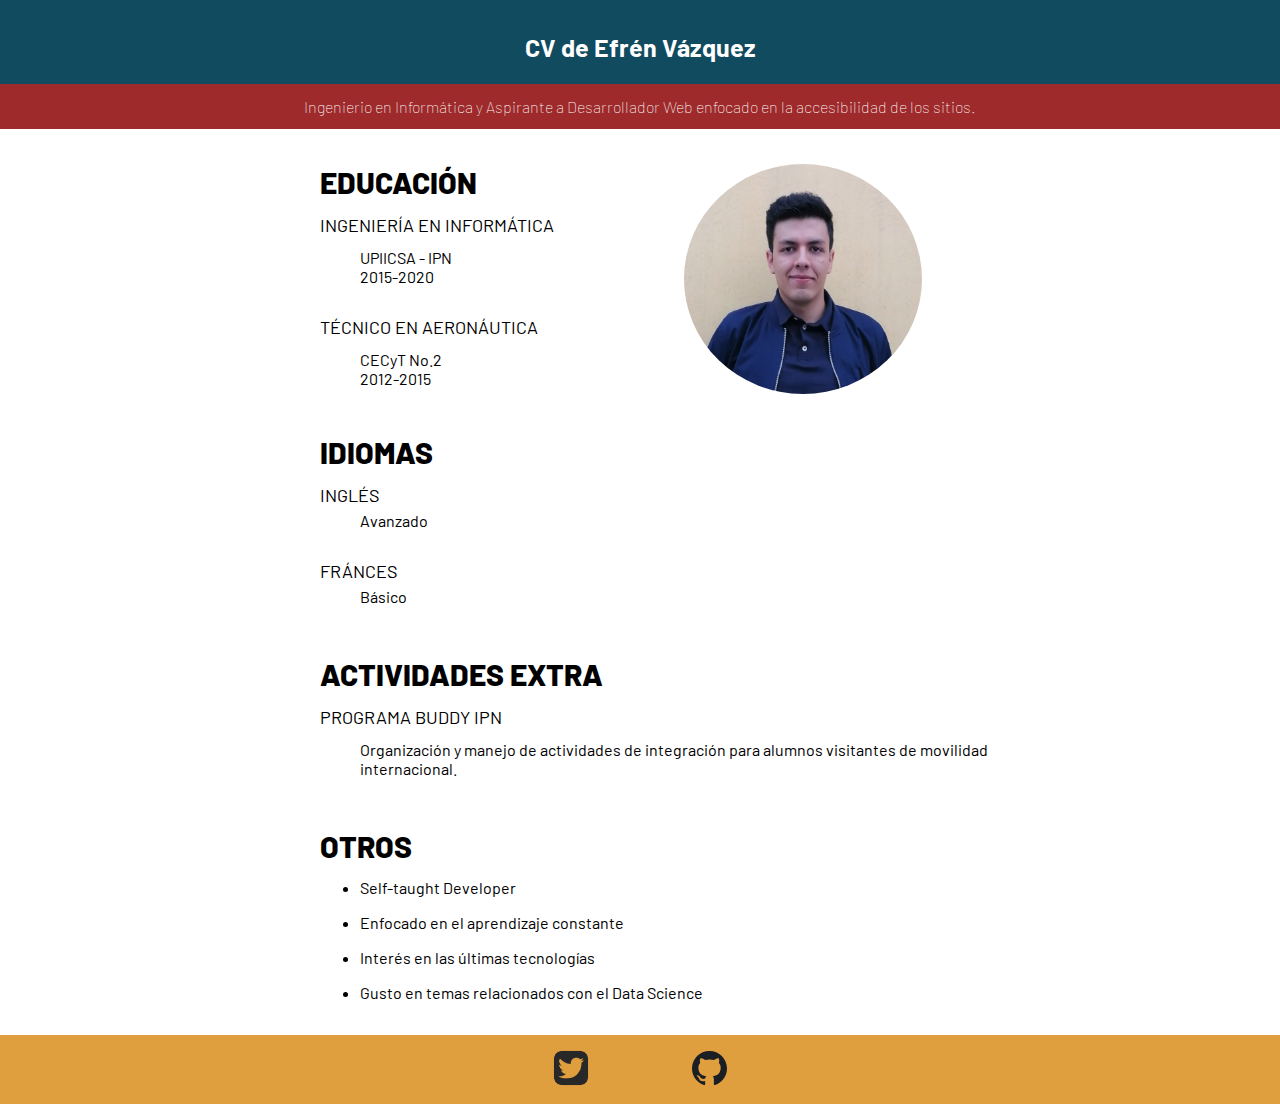
<file: cv/index.html>
<!DOCTYPE html>
<link href="https://fonts.googleapis.com/css?family=Barlow" rel="stylesheet" type="text/css">
<style>
  dt{
    font-size: 18px;
    text-transform: uppercase;
    margin-bottom: 12px;
    margin-top: 30px;
  }
  h3 {
    font-size: 30px;
    font-weight: 800;
    height: 20px;
  }
  li {
    margin-top: 16px;
  }
  .fondo {
    width: auto;
    margin-right: auto;
    margin-left: auto;
    border-radius: 10px;
  }
  a {
    color: white;
    font-weight: 500;
    text-decoration: none;
  }
  .seccion {
    margin-left: 80px;
  }

</style>
<html style="background-color: white">
  <!-- Describen el sitio, no son visibles en la página-->
  <head>
    <title>CV de Efrén Vázquez</title>
    <meta charset="utf-8">
    <meta name="description" content="Estudiante de Ingeniería Informática y Aspirante a Desarrollador Web">

    <!--Open Graph metadata-->
    <meta name="og:title" content="CV de Efrén Vázquez">
    <meta name="og:description" content="Estudiante de Ingeniería Informática y Aspirante a Desarrollador Web">
    <meta name="og:url" content="">
    <meta name="og:site_name" content="">
    <meta name="og:type" content="">
    <meta name="og:image" content="">
  </head>
  <!--Tiene todo el contenido de la página-->
  <body style="background-color:white ; font-family: Barlow, Arial, sans-serif; margin: 0; padding: 10px;">
    <header  style="background-color: #114b5f; color: white; text-align: center; padding: 15px; margin: -10px">
      <h1 style="display: inline-block; width: 400px; font-weight: bold; font-size: 25px;">CV de Efrén Vázquez</h1>
    </header>
    <div  style="background-color: #9e2a2b; text-align: center; padding: 13px; color: white; font-weight: 100; margin: -10px">
      Ingenierio en Informática y Aspirante a Desarrollador Web enfocado en la accesibilidad de los sitios.
    </div>
    <section>
      <div class="fondo" style="width: 800px; background-color: inherit; padding: 15px;">
        <div>
          <div class="seccion" style="display: inline-block; width: 30%; vertical-align: top;">
            <h3 style="height: 20px;">EDUCACIÓN</h3>
            <div>
              <dl>
                <dt>Ingeniería en Informática</dt>
                <dd>UPIICSA - IPN</dd>
                <dd>2015-2020</dd>
                <dt>Técnico en Aeronáutica</dt>
                <dd>CECyT No.2</dd>
                <dd>2012-2015</dd>
              </dl>
            </div>
          </div>
          <div class="seccion" style="display: inline-block; width: 40%; text-align: center">
              <img style="margin-top: 30px; width: 238px; height:230px; border-radius: 50%; " src="imgs/fotocv.jpg" alt="Photo of me smiling.">
          </div>
        </div>

        <div class="seccion" style="margin-top: 25px;">
          <h3 style="height: 20px;">IDIOMAS</h3>
          <div>
            <dl>
              <dt style="margin-bottom: 5px;">Inglés</dt>
              <dd>Avanzado</dd>
              <dt style="margin-bottom: 5px">Fránces</dt>
              <dd>Básico</dd>
            </dl>
          </div>
        </div>
      <div class="seccion" style="margin-top: 50px;">
        <h3 style="height: 20px;">ACTIVIDADES EXTRA</h3>
        <div>
          <dl>
            <dt>Programa Buddy IPN</dt>
            <dd>Organización y manejo de actividades de integración para alumnos visitantes de movilidad internacional.</dd>
          </dl>
        </div>
      </div>
      <div class="seccion" style="margin-top: 50px;">
        <h3 style="height: 20px;">OTROS</h3>
        <ul style=" margin-top: 12px;">
          <li>Self-taught Developer</li>
          <li>Enfocado en el aprendizaje constante</li>
          <li>Interés en las últimas tecnologías</li>
          <li>Gusto en temas relacionados con el Data Science</li>
        </ul>
      </div>
    </div>
    </section>
    <div style="background-color: #e09f3e; margin-top: 50px; margin: -10px;">
      <div style="margin-top: 12px; padding: 15px; text-align: center;">
        <a href="https://twitter.com/efrenshou" target="_blank">
          <img src="imgs/twitter.webp" style="width: 36px; margin-right: 100px;">
        </a>
          <a href="https://github.com/efrensho" target="_blank">
            <img src="imgs/github.svg" style="width: 35px;" alt="">
          </a>
      </div>
    </div>
  </body>
</html>
</file>
